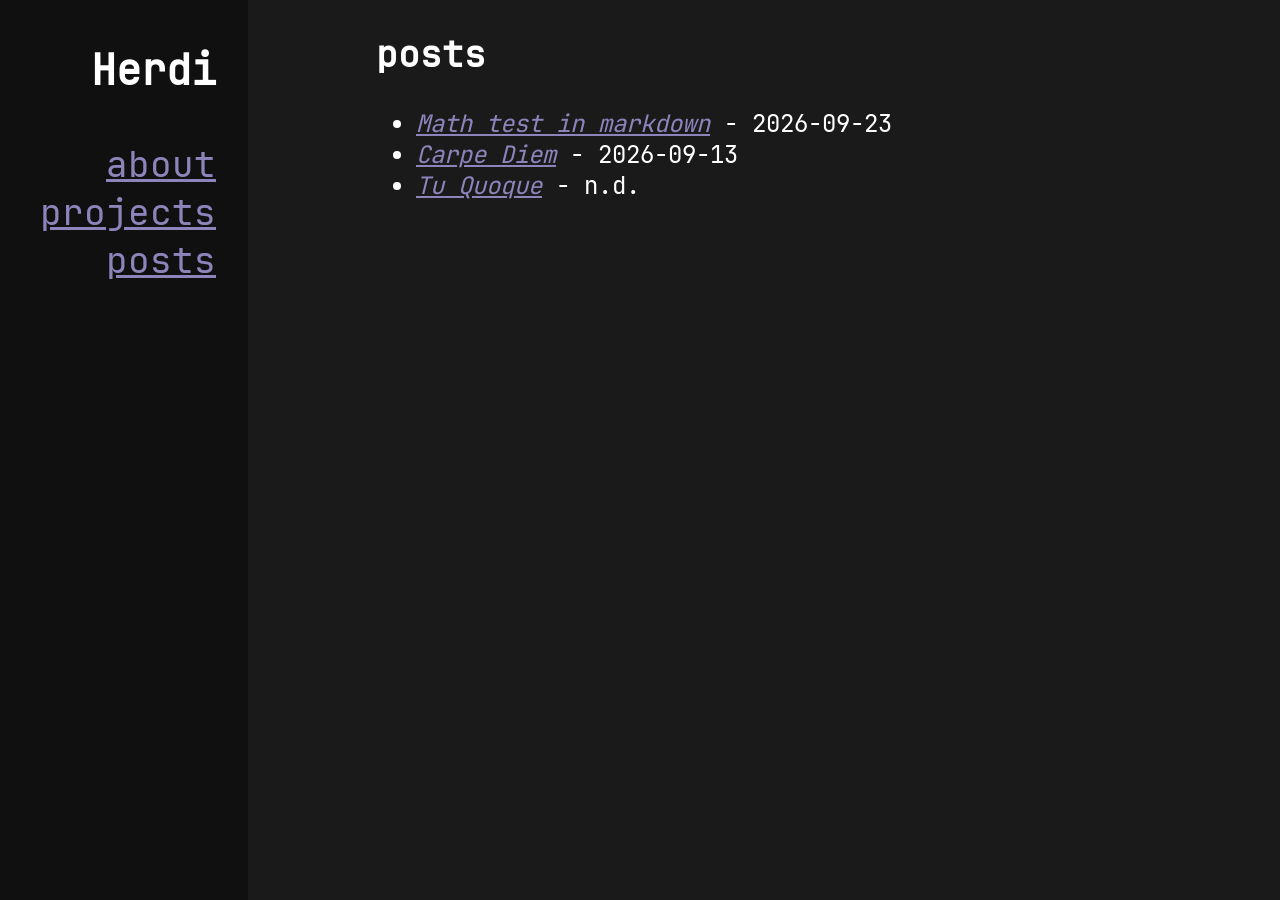
<file: docs/posts.html>
<!DOCTYPE html>
<html>

<head>
  <meta http-equiv="content-type" content="text/html; charset=UTF-8">
  <title>posts</title>
  <link rel="icon" type="image/svg+xml" sizes="512x512" href="./images/favicon.svg">
  <link rel="stylesheet" type="text/css" href="./css/style.css">
  

</head>

<body>
  <nav class="sidebar">
    <ul>
      <li>
        <h3><b>Herdi</b></h3>
      </li>
      <li><a href="./">about</a></li>
      <li><a href="./projects.html">projects</a></li>
      <li><a href="./posts.html">posts</a></li>
    </ul>
  </nav>
  <article>
    <h1>posts</h1>
<ul>
  
  <li>
    <a href="./posts/math.html"><em>Math test in markdown</em></a> - 2026-09-23
  </li>
  
  <li>
    <a href="./posts/2015-11-28-carpe-diem.html"><em>Carpe Diem</em></a> - 2026-09-13
  </li>
  
  <li>
    <a href="./posts/2015-12-07-tu-quoque.html"><em>Tu Quoque</em></a> - n.d.
  </li>
  
</ul>

  </article>
</body>

</html>
</file>
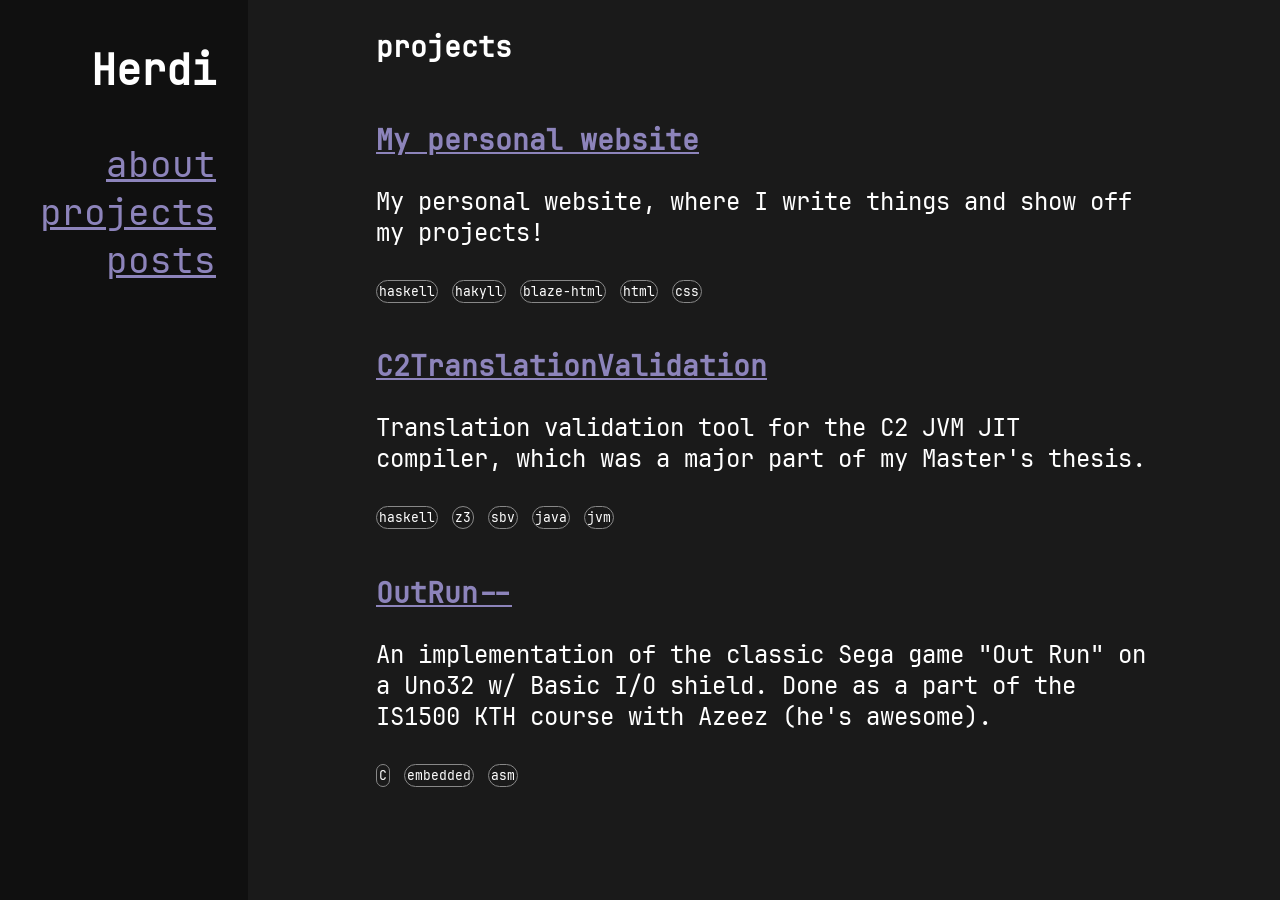
<file: docs/projects.html>
<!DOCTYPE html>
<html>

<head>
  <meta http-equiv="content-type" content="text/html; charset=UTF-8">
  <title>projects</title>
  <link rel="icon" type="image/svg+xml" sizes="512x512" href="./images/favicon.svg">
  <link rel="stylesheet" type="text/css" href="./css/style.css">
  

</head>

<body>
  <nav class="sidebar">
    <ul>
      <li>
        <h3><b>Herdi</b></h3>
      </li>
      <li><a href="./">about</a></li>
      <li><a href="./projects.html">projects</a></li>
      <li><a href="./posts.html">posts</a></li>
    </ul>
  </nav>
  <article>
    <!DOCTYPE HTML>

<html>
    <article>
        <h1>
            projects
        </h1>
        <div class="projects-grid">
            <div>
                <h3>
                    <a href="https://github.com/Herdi2/my-site">
                        My personal website
                    </a>
                </h3>
                <p>
                    My personal website, where I write things and show off my projects!
                </p>
                <div>
                    <span class="project-tag">
                        haskell
                    </span>
                    <span class="project-tag">
                        hakyll
                    </span>
                    <span class="project-tag">
                        blaze-html
                    </span>
                    <span class="project-tag">
                        html
                    </span>
                    <span class="project-tag">
                        css
                    </span>
                </div>
            </div>
            <div>
                <h3>
                    <a href="https://github.com/Herdi2/C2TranslationValidation">
                        C2TranslationValidation
                    </a>
                </h3>
                <p>
                    Translation validation tool for the C2 JVM JIT compiler, which was a major part of my Master's thesis.
                </p>
                <div>
                    <span class="project-tag">
                        haskell
                    </span>
                    <span class="project-tag">
                        z3
                    </span>
                    <span class="project-tag">
                        sbv
                    </span>
                    <span class="project-tag">
                        java
                    </span>
                    <span class="project-tag">
                        jvm
                    </span>
                </div>
            </div>
            <div>
                <h3>
                    <a href="https://github.com/AzeezDa/is1500-projekt">
                        OutRun--
                    </a>
                </h3>
                <p>
                    An implementation of the classic Sega game &quot;Out Run&quot; on a Uno32 w/ Basic I/O shield. Done as a part of the IS1500 KTH course with Azeez (he's awesome).
                </p>
                <div>
                    <span class="project-tag">
                        C
                    </span>
                    <span class="project-tag">
                        embedded
                    </span>
                    <span class="project-tag">
                        asm
                    </span>
                </div>
            </div>
        </div>
    </article>
</html>

  </article>
</body>

</html>
</file>
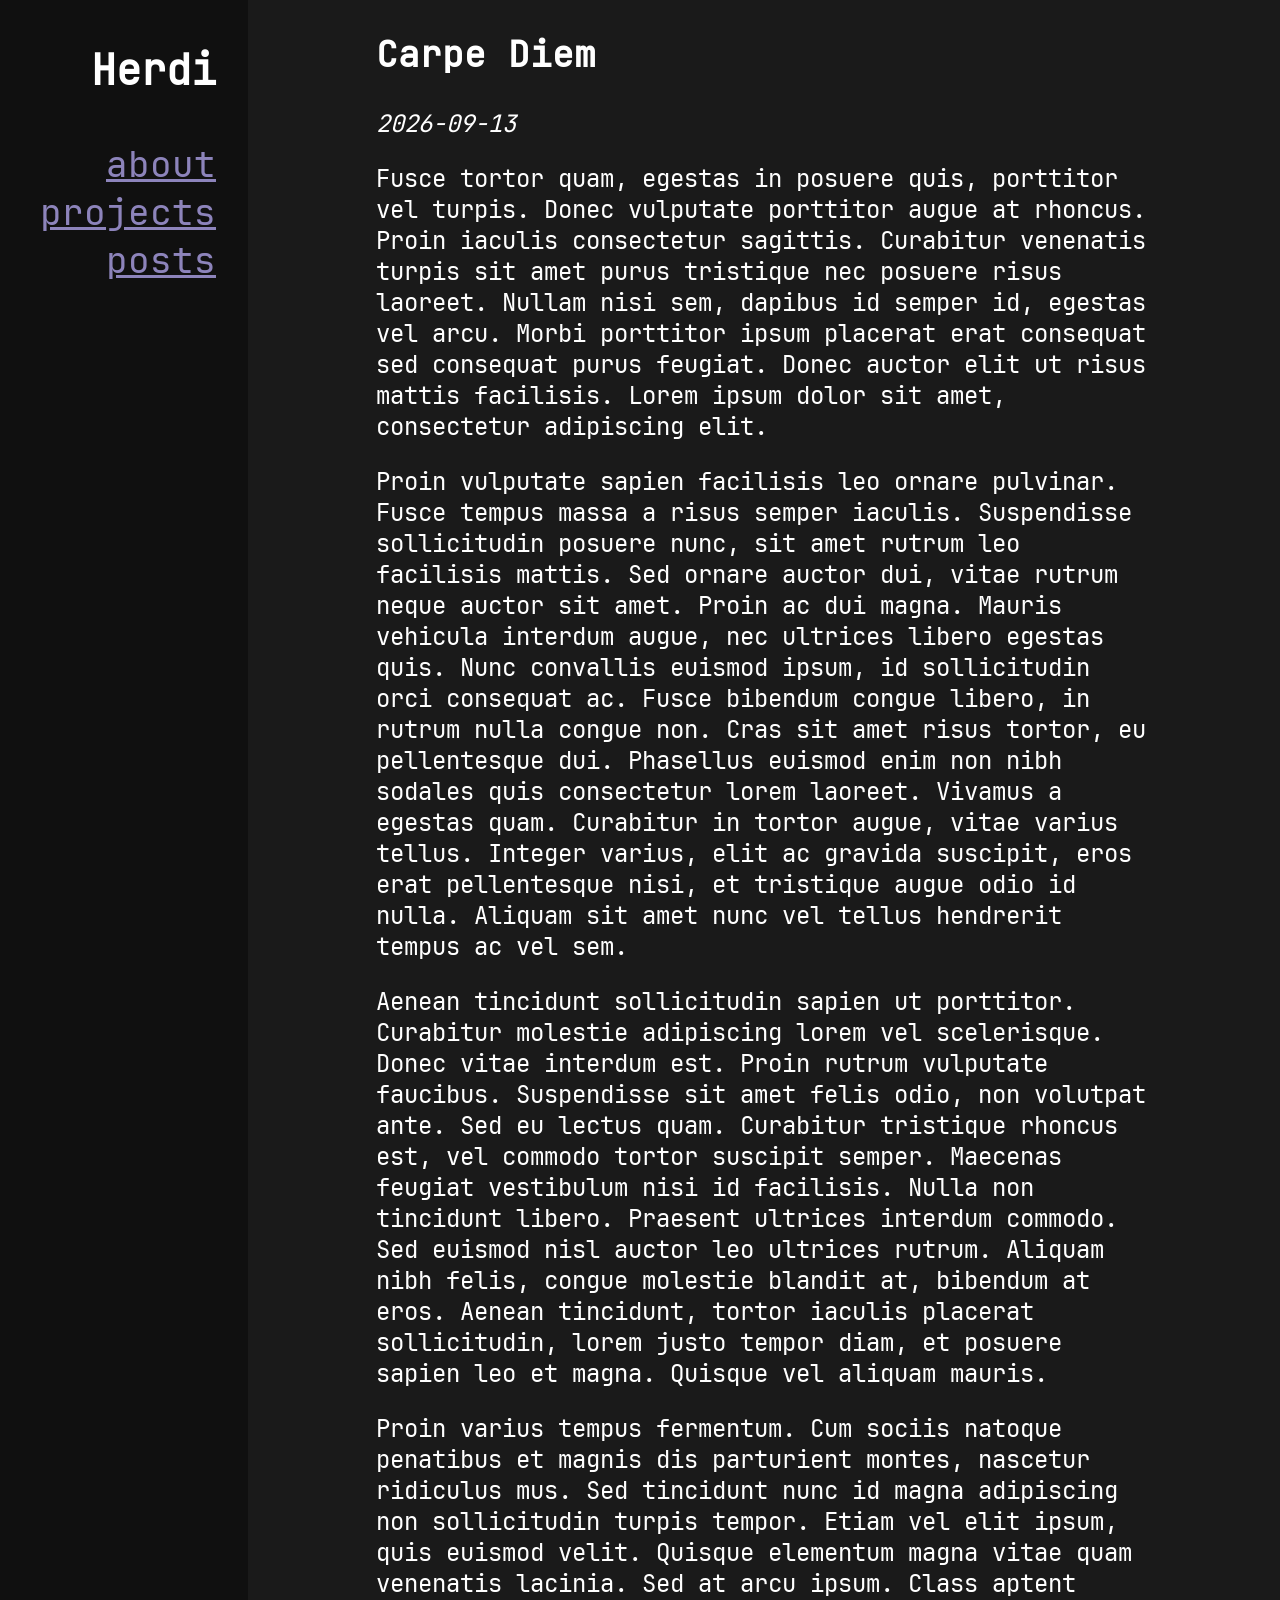
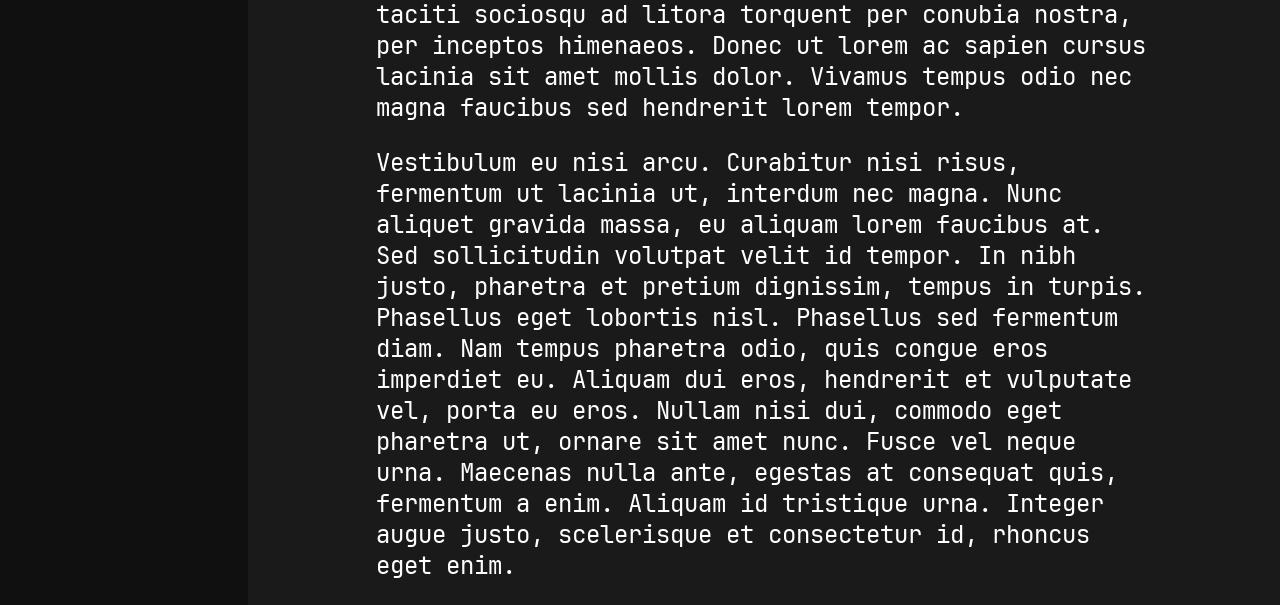
<file: docs/posts/2015-11-28-carpe-diem.html>
<!DOCTYPE html>
<html>

<head>
  <meta http-equiv="content-type" content="text/html; charset=UTF-8">
  <title>Carpe Diem</title>
  <link rel="icon" type="image/svg+xml" sizes="512x512" href="../images/favicon.svg">
  <link rel="stylesheet" type="text/css" href="../css/style.css">
  
  <style>
    html { -webkit-text-size-adjust: 100%; }
pre > code.sourceCode { white-space: pre; position: relative; }
pre > code.sourceCode > span { display: inline-block; line-height: 1.25; }
pre > code.sourceCode > span:empty { height: 1.2em; }
.sourceCode { overflow: visible; }
code.sourceCode > span { color: inherit; text-decoration: inherit; }
div.sourceCode { margin: 1em 0; }
pre.sourceCode { margin: 0; }
@media screen {
div.sourceCode { overflow: auto; }
}
@media print {
pre > code.sourceCode { white-space: pre-wrap; }
pre > code.sourceCode > span { text-indent: -5em; padding-left: 5em; }
}
pre.numberSource code
  { counter-reset: source-line 0; }
pre.numberSource code > span
  { position: relative; left: -4em; counter-increment: source-line; }
pre.numberSource code > span > a:first-child::before
  { content: counter(source-line);
    position: relative; left: -1em; text-align: right; vertical-align: baseline;
    border: none; display: inline-block;
    -webkit-touch-callout: none; -webkit-user-select: none;
    -khtml-user-select: none; -moz-user-select: none;
    -ms-user-select: none; user-select: none;
    padding: 0 4px; width: 4em;
  }
pre.numberSource { margin-left: 3em;  padding-left: 4px; }
div.sourceCode
  { color: #abb2bf;  }
@media screen {
pre > code.sourceCode > span > a:first-child::before { text-decoration: underline; }
}
code span { color: #abb2bf; } /* Normal */
code span.al { color: #95da4c; background-color: #4d1f24; font-weight: bold; } /* Alert */
code span.an { color: #98c379; } /* Annotation */
code span.at { color: #c678dd; } /* Attribute */
code span.bn { color: #d19a66; } /* BaseN */
code span.bu { color: #c678dd; } /* BuiltIn */
code span.cf { color: #c678dd; } /* ControlFlow */
code span.ch { color: #98c379; } /* Char */
code span.cn { color: #d19a66; } /* Constant */
code span.co { color: #5c6370; font-style: italic; } /* Comment */
code span.cv { color: #e06c75; font-style: italic; } /* CommentVar */
code span.do { color: #a43340; } /* Documentation */
code span.dt { color: #c678dd; } /* DataType */
code span.dv { color: #d19a66; } /* DecVal */
code span.er { color: #f44747; text-decoration: underline; } /* Error */
code span.ex { color: #61afef; font-weight: bold; } /* Extension */
code span.fl { color: #d19a66; } /* Float */
code span.fu { color: #61afef; } /* Function */
code span.im { color: #98c379; } /* Import */
code span.in { color: #c45b00; } /* Information */
code span.kw { color: #c678dd; } /* Keyword */
code span.op { color: #c678dd; } /* Operator */
code span.ot { color: #27ae60; } /* Other */
code span.pp { color: #c678dd; } /* Preprocessor */
code span.re { color: #2980b9; background-color: #153042; } /* RegionMarker */
code span.sc { color: #56b6c2; } /* SpecialChar */
code span.ss { color: #da4453; } /* SpecialString */
code span.st { color: #98c379; } /* String */
code span.va { color: #e06c75; } /* Variable */
code span.vs { color: #da4453; } /* VerbatimString */
code span.wa { color: #da4453; } /* Warning */

  </style>
  

</head>

<body>
  <nav class="sidebar">
    <ul>
      <li>
        <h3><b>Herdi</b></h3>
      </li>
      <li><a href="../">about</a></li>
      <li><a href="../projects.html">projects</a></li>
      <li><a href="../posts.html">posts</a></li>
    </ul>
  </nav>
  <article>
    <h1>Carpe Diem</h1>
<em>2026-09-13</em>
<p>Fusce tortor quam, egestas in posuere quis, porttitor vel turpis. Donec
vulputate porttitor augue at rhoncus. Proin iaculis consectetur sagittis.
Curabitur venenatis turpis sit amet purus tristique nec posuere risus laoreet.
Nullam nisi sem, dapibus id semper id, egestas vel arcu. Morbi porttitor ipsum
placerat erat consequat sed consequat purus feugiat. Donec auctor elit ut risus
mattis facilisis. Lorem ipsum dolor sit amet, consectetur adipiscing elit.</p>
<p>Proin vulputate sapien facilisis leo ornare pulvinar. Fusce tempus massa a risus
semper iaculis. Suspendisse sollicitudin posuere nunc, sit amet rutrum leo
facilisis mattis. Sed ornare auctor dui, vitae rutrum neque auctor sit amet.
Proin ac dui magna. Mauris vehicula interdum augue, nec ultrices libero egestas
quis. Nunc convallis euismod ipsum, id sollicitudin orci consequat ac. Fusce
bibendum congue libero, in rutrum nulla congue non. Cras sit amet risus tortor,
eu pellentesque dui. Phasellus euismod enim non nibh sodales quis consectetur
lorem laoreet. Vivamus a egestas quam. Curabitur in tortor augue, vitae varius
tellus. Integer varius, elit ac gravida suscipit, eros erat pellentesque nisi,
et tristique augue odio id nulla. Aliquam sit amet nunc vel tellus hendrerit
tempus ac vel sem.</p>
<p>Aenean tincidunt sollicitudin sapien ut porttitor. Curabitur molestie adipiscing
lorem vel scelerisque. Donec vitae interdum est. Proin rutrum vulputate
faucibus. Suspendisse sit amet felis odio, non volutpat ante. Sed eu lectus
quam. Curabitur tristique rhoncus est, vel commodo tortor suscipit semper.
Maecenas feugiat vestibulum nisi id facilisis. Nulla non tincidunt libero.
Praesent ultrices interdum commodo. Sed euismod nisl auctor leo ultrices rutrum.
Aliquam nibh felis, congue molestie blandit at, bibendum at eros. Aenean
tincidunt, tortor iaculis placerat sollicitudin, lorem justo tempor diam, et
posuere sapien leo et magna. Quisque vel aliquam mauris.</p>
<p>Proin varius tempus fermentum. Cum sociis natoque penatibus et magnis dis
parturient montes, nascetur ridiculus mus. Sed tincidunt nunc id magna
adipiscing non sollicitudin turpis tempor. Etiam vel elit ipsum, quis euismod
velit. Quisque elementum magna vitae quam venenatis lacinia. Sed at arcu ipsum.
Class aptent taciti sociosqu ad litora torquent per conubia nostra, per inceptos
himenaeos. Donec ut lorem ac sapien cursus lacinia sit amet mollis dolor.
Vivamus tempus odio nec magna faucibus sed hendrerit lorem tempor.</p>
<p>Vestibulum eu nisi arcu. Curabitur nisi risus, fermentum ut lacinia ut, interdum
nec magna. Nunc aliquet gravida massa, eu aliquam lorem faucibus at. Sed
sollicitudin volutpat velit id tempor. In nibh justo, pharetra et pretium
dignissim, tempus in turpis. Phasellus eget lobortis nisl. Phasellus sed
fermentum diam. Nam tempus pharetra odio, quis congue eros imperdiet eu. Aliquam
dui eros, hendrerit et vulputate vel, porta eu eros. Nullam nisi dui, commodo
eget pharetra ut, ornare sit amet nunc. Fusce vel neque urna. Maecenas nulla
ante, egestas at consequat quis, fermentum a enim. Aliquam id tristique urna.
Integer augue justo, scelerisque et consectetur id, rhoncus eget enim.</p>

  </article>
</body>

</html>
</file>
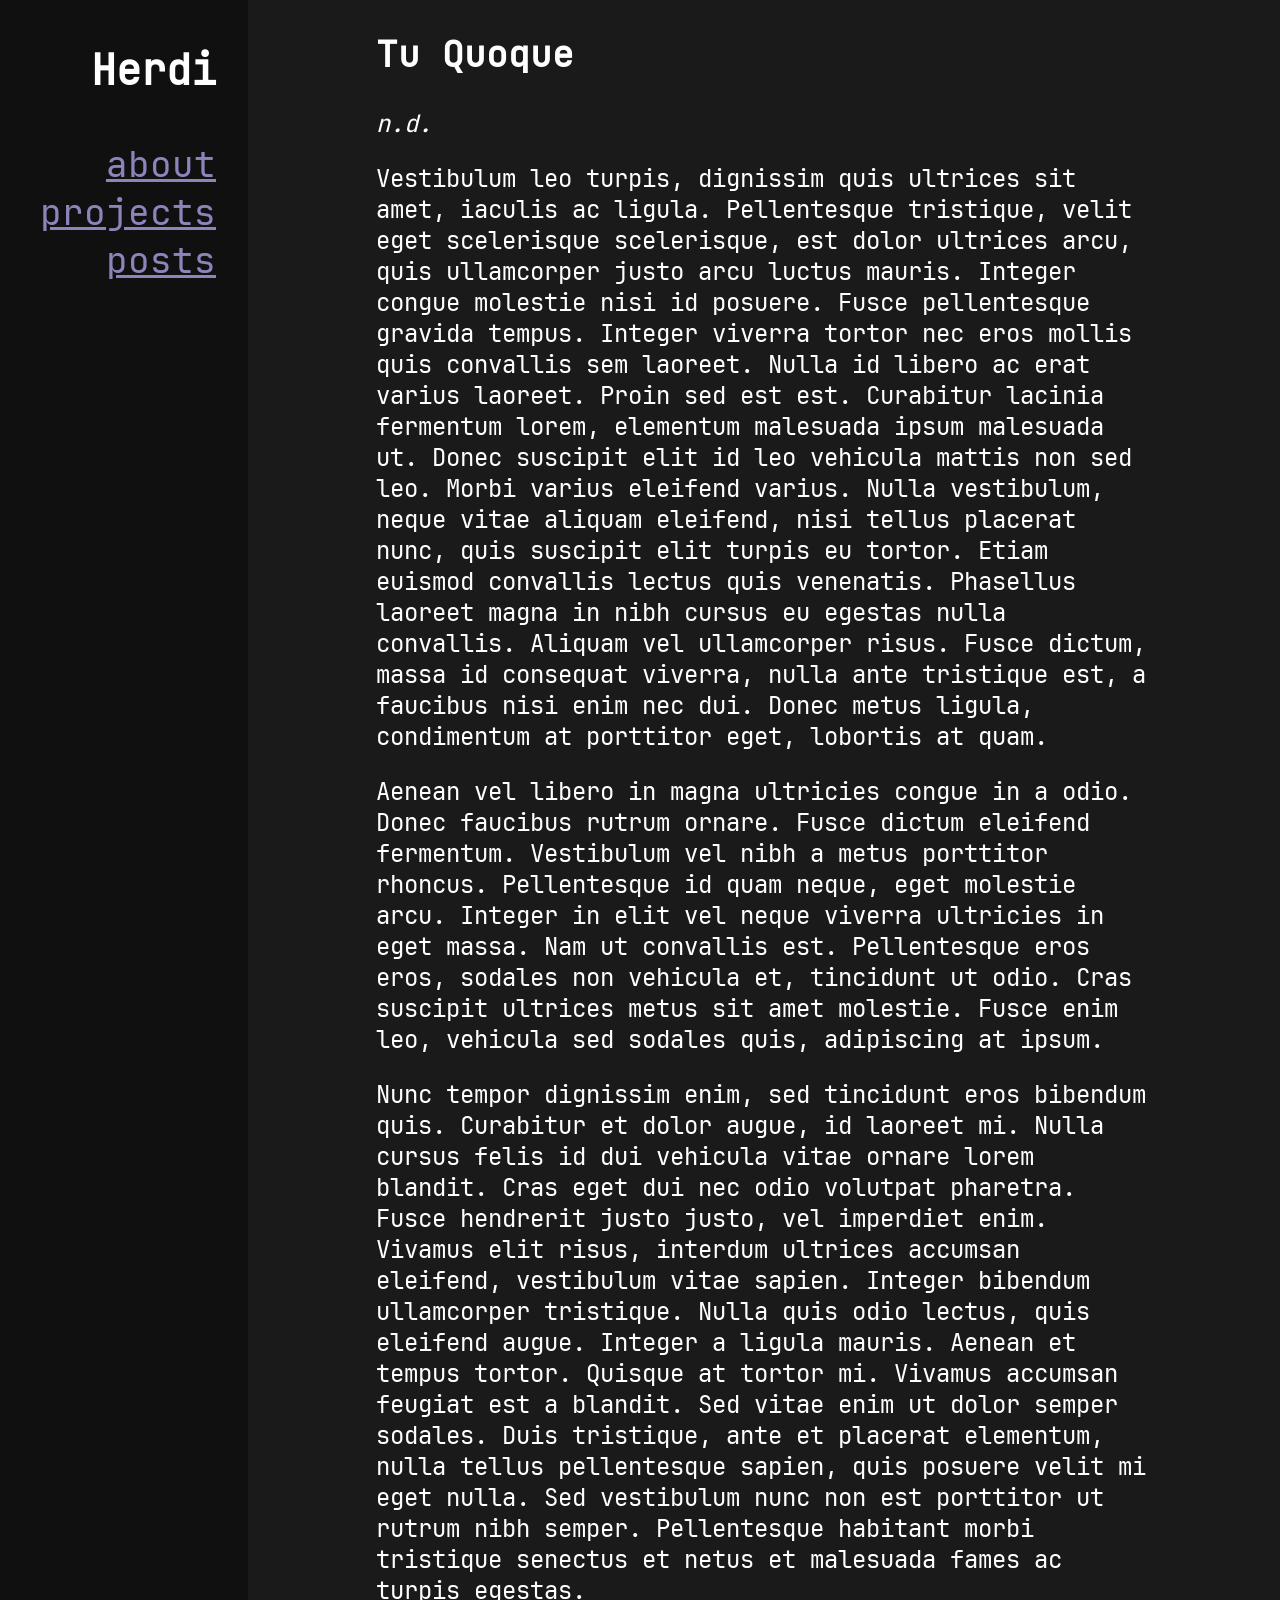
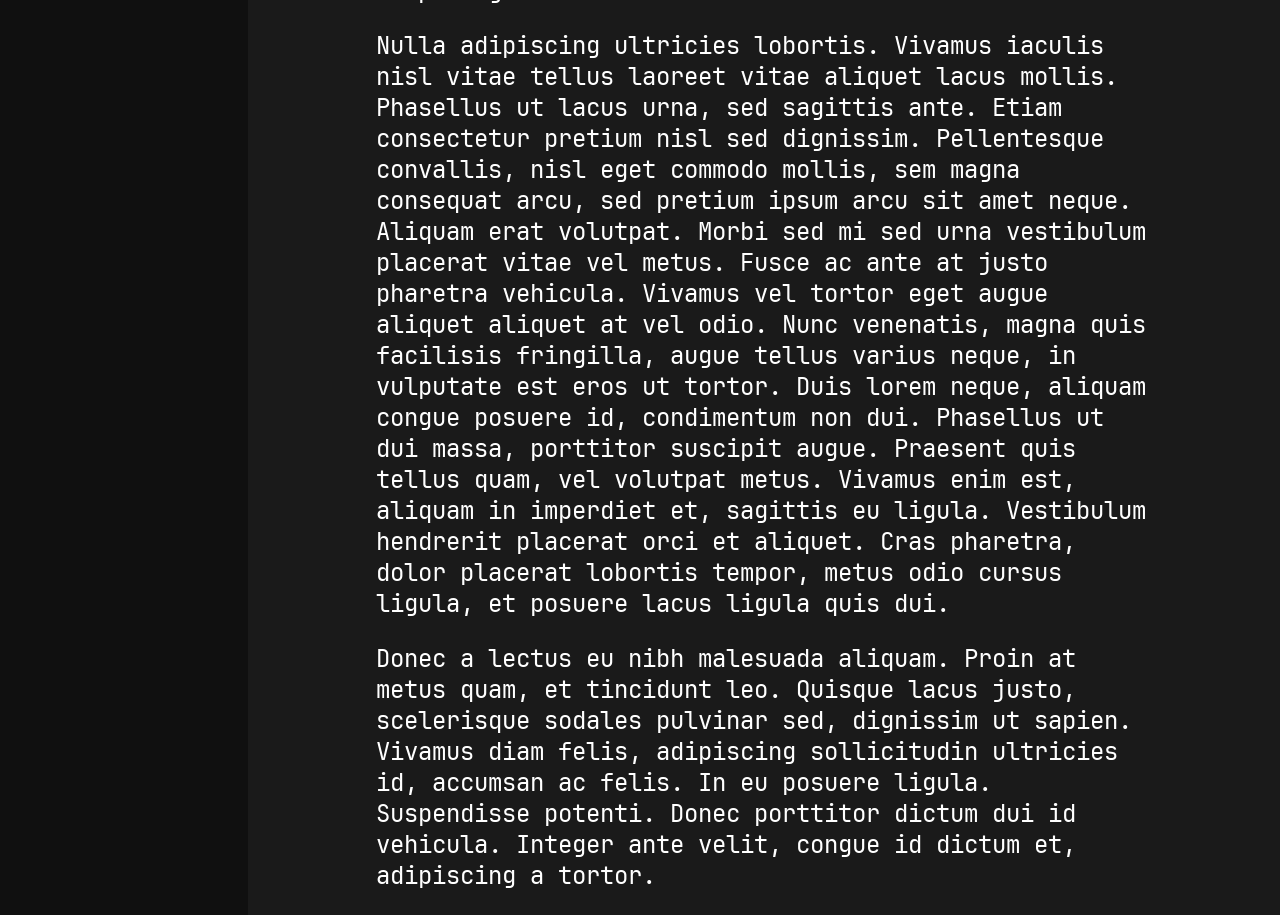
<file: docs/posts/2015-12-07-tu-quoque.html>
<!DOCTYPE html>
<html>

<head>
  <meta http-equiv="content-type" content="text/html; charset=UTF-8">
  <title>Tu Quoque</title>
  <link rel="icon" type="image/svg+xml" sizes="512x512" href="../images/favicon.svg">
  <link rel="stylesheet" type="text/css" href="../css/style.css">
  
  <style>
    html { -webkit-text-size-adjust: 100%; }
pre > code.sourceCode { white-space: pre; position: relative; }
pre > code.sourceCode > span { display: inline-block; line-height: 1.25; }
pre > code.sourceCode > span:empty { height: 1.2em; }
.sourceCode { overflow: visible; }
code.sourceCode > span { color: inherit; text-decoration: inherit; }
div.sourceCode { margin: 1em 0; }
pre.sourceCode { margin: 0; }
@media screen {
div.sourceCode { overflow: auto; }
}
@media print {
pre > code.sourceCode { white-space: pre-wrap; }
pre > code.sourceCode > span { text-indent: -5em; padding-left: 5em; }
}
pre.numberSource code
  { counter-reset: source-line 0; }
pre.numberSource code > span
  { position: relative; left: -4em; counter-increment: source-line; }
pre.numberSource code > span > a:first-child::before
  { content: counter(source-line);
    position: relative; left: -1em; text-align: right; vertical-align: baseline;
    border: none; display: inline-block;
    -webkit-touch-callout: none; -webkit-user-select: none;
    -khtml-user-select: none; -moz-user-select: none;
    -ms-user-select: none; user-select: none;
    padding: 0 4px; width: 4em;
  }
pre.numberSource { margin-left: 3em;  padding-left: 4px; }
div.sourceCode
  { color: #abb2bf;  }
@media screen {
pre > code.sourceCode > span > a:first-child::before { text-decoration: underline; }
}
code span { color: #abb2bf; } /* Normal */
code span.al { color: #95da4c; background-color: #4d1f24; font-weight: bold; } /* Alert */
code span.an { color: #98c379; } /* Annotation */
code span.at { color: #c678dd; } /* Attribute */
code span.bn { color: #d19a66; } /* BaseN */
code span.bu { color: #c678dd; } /* BuiltIn */
code span.cf { color: #c678dd; } /* ControlFlow */
code span.ch { color: #98c379; } /* Char */
code span.cn { color: #d19a66; } /* Constant */
code span.co { color: #5c6370; font-style: italic; } /* Comment */
code span.cv { color: #e06c75; font-style: italic; } /* CommentVar */
code span.do { color: #a43340; } /* Documentation */
code span.dt { color: #c678dd; } /* DataType */
code span.dv { color: #d19a66; } /* DecVal */
code span.er { color: #f44747; text-decoration: underline; } /* Error */
code span.ex { color: #61afef; font-weight: bold; } /* Extension */
code span.fl { color: #d19a66; } /* Float */
code span.fu { color: #61afef; } /* Function */
code span.im { color: #98c379; } /* Import */
code span.in { color: #c45b00; } /* Information */
code span.kw { color: #c678dd; } /* Keyword */
code span.op { color: #c678dd; } /* Operator */
code span.ot { color: #27ae60; } /* Other */
code span.pp { color: #c678dd; } /* Preprocessor */
code span.re { color: #2980b9; background-color: #153042; } /* RegionMarker */
code span.sc { color: #56b6c2; } /* SpecialChar */
code span.ss { color: #da4453; } /* SpecialString */
code span.st { color: #98c379; } /* String */
code span.va { color: #e06c75; } /* Variable */
code span.vs { color: #da4453; } /* VerbatimString */
code span.wa { color: #da4453; } /* Warning */

  </style>
  

</head>

<body>
  <nav class="sidebar">
    <ul>
      <li>
        <h3><b>Herdi</b></h3>
      </li>
      <li><a href="../">about</a></li>
      <li><a href="../projects.html">projects</a></li>
      <li><a href="../posts.html">posts</a></li>
    </ul>
  </nav>
  <article>
    <h1>Tu Quoque</h1>
<em>n.d.</em>
<p>Vestibulum leo turpis, dignissim quis ultrices sit amet, iaculis ac ligula.
Pellentesque tristique, velit eget scelerisque scelerisque, est dolor ultrices
arcu, quis ullamcorper justo arcu luctus mauris. Integer congue molestie nisi id
posuere. Fusce pellentesque gravida tempus. Integer viverra tortor nec eros
mollis quis convallis sem laoreet. Nulla id libero ac erat varius laoreet. Proin
sed est est. Curabitur lacinia fermentum lorem, elementum malesuada ipsum
malesuada ut. Donec suscipit elit id leo vehicula mattis non sed leo. Morbi
varius eleifend varius. Nulla vestibulum, neque vitae aliquam eleifend, nisi
tellus placerat nunc, quis suscipit elit turpis eu tortor. Etiam euismod
convallis lectus quis venenatis. Phasellus laoreet magna in nibh cursus eu
egestas nulla convallis. Aliquam vel ullamcorper risus. Fusce dictum, massa id
consequat viverra, nulla ante tristique est, a faucibus nisi enim nec dui. Donec
metus ligula, condimentum at porttitor eget, lobortis at quam.</p>
<p>Aenean vel libero in magna ultricies congue in a odio. Donec faucibus rutrum
ornare. Fusce dictum eleifend fermentum. Vestibulum vel nibh a metus porttitor
rhoncus. Pellentesque id quam neque, eget molestie arcu. Integer in elit vel
neque viverra ultricies in eget massa. Nam ut convallis est. Pellentesque eros
eros, sodales non vehicula et, tincidunt ut odio. Cras suscipit ultrices metus
sit amet molestie. Fusce enim leo, vehicula sed sodales quis, adipiscing at
ipsum.</p>
<p>Nunc tempor dignissim enim, sed tincidunt eros bibendum quis. Curabitur et dolor
augue, id laoreet mi. Nulla cursus felis id dui vehicula vitae ornare lorem
blandit. Cras eget dui nec odio volutpat pharetra. Fusce hendrerit justo justo,
vel imperdiet enim. Vivamus elit risus, interdum ultrices accumsan eleifend,
vestibulum vitae sapien. Integer bibendum ullamcorper tristique. Nulla quis odio
lectus, quis eleifend augue. Integer a ligula mauris. Aenean et tempus tortor.
Quisque at tortor mi. Vivamus accumsan feugiat est a blandit. Sed vitae enim ut
dolor semper sodales. Duis tristique, ante et placerat elementum, nulla tellus
pellentesque sapien, quis posuere velit mi eget nulla. Sed vestibulum nunc non
est porttitor ut rutrum nibh semper. Pellentesque habitant morbi tristique
senectus et netus et malesuada fames ac turpis egestas.</p>
<p>Nulla adipiscing ultricies lobortis. Vivamus iaculis nisl vitae tellus laoreet
vitae aliquet lacus mollis. Phasellus ut lacus urna, sed sagittis ante. Etiam
consectetur pretium nisl sed dignissim. Pellentesque convallis, nisl eget
commodo mollis, sem magna consequat arcu, sed pretium ipsum arcu sit amet neque.
Aliquam erat volutpat. Morbi sed mi sed urna vestibulum placerat vitae vel
metus. Fusce ac ante at justo pharetra vehicula. Vivamus vel tortor eget augue
aliquet aliquet at vel odio. Nunc venenatis, magna quis facilisis fringilla,
augue tellus varius neque, in vulputate est eros ut tortor. Duis lorem neque,
aliquam congue posuere id, condimentum non dui. Phasellus ut dui massa,
porttitor suscipit augue. Praesent quis tellus quam, vel volutpat metus. Vivamus
enim est, aliquam in imperdiet et, sagittis eu ligula. Vestibulum hendrerit
placerat orci et aliquet. Cras pharetra, dolor placerat lobortis tempor, metus
odio cursus ligula, et posuere lacus ligula quis dui.</p>
<p>Donec a lectus eu nibh malesuada aliquam. Proin at metus quam, et tincidunt leo.
Quisque lacus justo, scelerisque sodales pulvinar sed, dignissim ut sapien.
Vivamus diam felis, adipiscing sollicitudin ultricies id, accumsan ac felis. In
eu posuere ligula. Suspendisse potenti. Donec porttitor dictum dui id vehicula.
Integer ante velit, congue id dictum et, adipiscing a tortor.</p>

  </article>
</body>

</html>
</file>
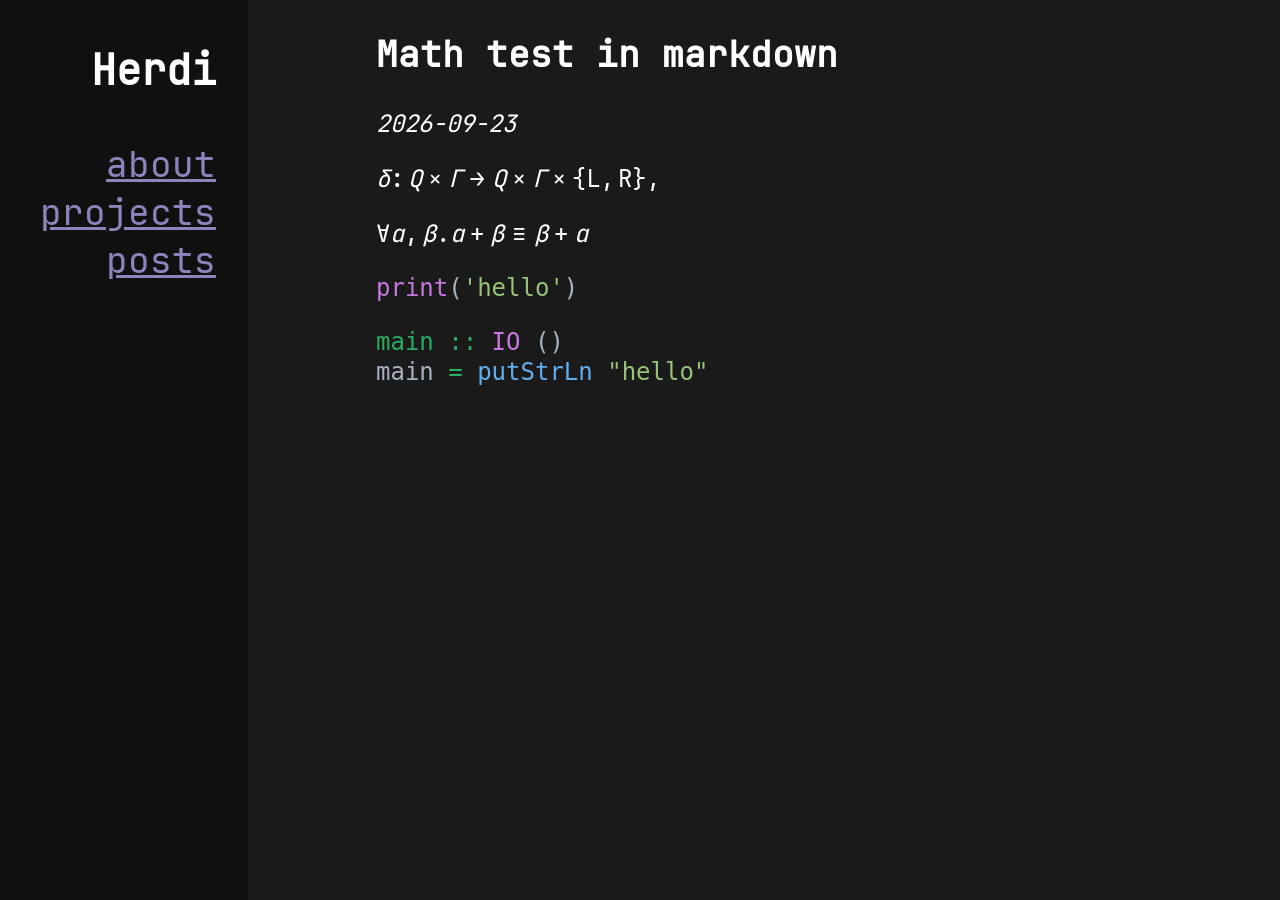
<file: docs/posts/math.html>
<!DOCTYPE html>
<html>

<head>
  <meta http-equiv="content-type" content="text/html; charset=UTF-8">
  <title>Math test in markdown</title>
  <link rel="icon" type="image/svg+xml" sizes="512x512" href="../images/favicon.svg">
  <link rel="stylesheet" type="text/css" href="../css/style.css">
  
  <style>
    html { -webkit-text-size-adjust: 100%; }
pre > code.sourceCode { white-space: pre; position: relative; }
pre > code.sourceCode > span { display: inline-block; line-height: 1.25; }
pre > code.sourceCode > span:empty { height: 1.2em; }
.sourceCode { overflow: visible; }
code.sourceCode > span { color: inherit; text-decoration: inherit; }
div.sourceCode { margin: 1em 0; }
pre.sourceCode { margin: 0; }
@media screen {
div.sourceCode { overflow: auto; }
}
@media print {
pre > code.sourceCode { white-space: pre-wrap; }
pre > code.sourceCode > span { text-indent: -5em; padding-left: 5em; }
}
pre.numberSource code
  { counter-reset: source-line 0; }
pre.numberSource code > span
  { position: relative; left: -4em; counter-increment: source-line; }
pre.numberSource code > span > a:first-child::before
  { content: counter(source-line);
    position: relative; left: -1em; text-align: right; vertical-align: baseline;
    border: none; display: inline-block;
    -webkit-touch-callout: none; -webkit-user-select: none;
    -khtml-user-select: none; -moz-user-select: none;
    -ms-user-select: none; user-select: none;
    padding: 0 4px; width: 4em;
  }
pre.numberSource { margin-left: 3em;  padding-left: 4px; }
div.sourceCode
  { color: #abb2bf;  }
@media screen {
pre > code.sourceCode > span > a:first-child::before { text-decoration: underline; }
}
code span { color: #abb2bf; } /* Normal */
code span.al { color: #95da4c; background-color: #4d1f24; font-weight: bold; } /* Alert */
code span.an { color: #98c379; } /* Annotation */
code span.at { color: #c678dd; } /* Attribute */
code span.bn { color: #d19a66; } /* BaseN */
code span.bu { color: #c678dd; } /* BuiltIn */
code span.cf { color: #c678dd; } /* ControlFlow */
code span.ch { color: #98c379; } /* Char */
code span.cn { color: #d19a66; } /* Constant */
code span.co { color: #5c6370; font-style: italic; } /* Comment */
code span.cv { color: #e06c75; font-style: italic; } /* CommentVar */
code span.do { color: #a43340; } /* Documentation */
code span.dt { color: #c678dd; } /* DataType */
code span.dv { color: #d19a66; } /* DecVal */
code span.er { color: #f44747; text-decoration: underline; } /* Error */
code span.ex { color: #61afef; font-weight: bold; } /* Extension */
code span.fl { color: #d19a66; } /* Float */
code span.fu { color: #61afef; } /* Function */
code span.im { color: #98c379; } /* Import */
code span.in { color: #c45b00; } /* Information */
code span.kw { color: #c678dd; } /* Keyword */
code span.op { color: #c678dd; } /* Operator */
code span.ot { color: #27ae60; } /* Other */
code span.pp { color: #c678dd; } /* Preprocessor */
code span.re { color: #2980b9; background-color: #153042; } /* RegionMarker */
code span.sc { color: #56b6c2; } /* SpecialChar */
code span.ss { color: #da4453; } /* SpecialString */
code span.st { color: #98c379; } /* String */
code span.va { color: #e06c75; } /* Variable */
code span.vs { color: #da4453; } /* VerbatimString */
code span.wa { color: #da4453; } /* Warning */

  </style>
  

</head>

<body>
  <nav class="sidebar">
    <ul>
      <li>
        <h3><b>Herdi</b></h3>
      </li>
      <li><a href="../">about</a></li>
      <li><a href="../projects.html">projects</a></li>
      <li><a href="../posts.html">posts</a></li>
    </ul>
  </nav>
  <article>
    <h1>Math test in markdown</h1>
<em>2026-09-23</em>
<p><span class="math inline"><em>δ</em>: <em>Q</em> × <em>Γ</em> → <em>Q</em> × <em>Γ</em> × {L, R},</span></p>
<p><span class="math display">∀<em>α</em>, <em>β</em>.<em>α</em> + <em>β</em> ≡ <em>β</em> + <em>α</em></span></p>
<div class="sourceCode" id="cb1"><pre class="sourceCode python"><code class="sourceCode python"><span id="cb1-1"><a href="#cb1-1" aria-hidden="true" tabindex="-1"></a><span class="bu">print</span>(<span class="st">'hello'</span>)</span></code></pre></div>
<div class="sourceCode" id="cb2"><pre class="sourceCode haskell"><code class="sourceCode haskell"><span id="cb2-1"><a href="#cb2-1" aria-hidden="true" tabindex="-1"></a><span class="ot">main ::</span> <span class="dt">IO</span> ()</span>
<span id="cb2-2"><a href="#cb2-2" aria-hidden="true" tabindex="-1"></a>main <span class="ot">=</span> <span class="fu">putStrLn</span> <span class="st">&quot;hello&quot;</span></span></code></pre></div>

  </article>
</body>

</html>
</file>
<file: docs/css/style.css>
:root{--background-color:#1A1A1A;--navbar-color:#101010;--link-color:#8D84BB;--text-color:#FFFFFF;--tag-border:#888888;--navbar-font-sz:36px;--article-font-sz:24px}@font-face{font-family:JetBrains-Mono;src:url(/fonts/JetBrainsMono-Regular.ttf)}*{box-sizing:border-box}body{color:var(--text-color);font-family:JetBrains-Mono;display:flex;flex-direction:row;min-height:100vh;margin:0}body>article{font-size:var(--article-font-sz);order:2;flex:5;background-color:var(--background-color);padding-left:8rem;padding-right:8rem}body>.sidebar{font-size:var(--navbar-font-sz);order:1;flex:1;background-color:var(--navbar-color);text-align:right;padding-right:2rem}.sidebar ul{list-style:none outside none}a{color:var(--link-color)}a:hover{color:var(--background-color);background-color:var(--link-color)}.projects-grid{display:grid;grid-gap:1rem}.project-tag{display:inline-block;border-radius:30px;padding:2px;border:1px solid var(--tag-border);font-size:13px;white-space:nowrap}.button-grid{display:flex;grid-gap:2rem;width:max-content;grid-template-columns:1fr}
</file>
